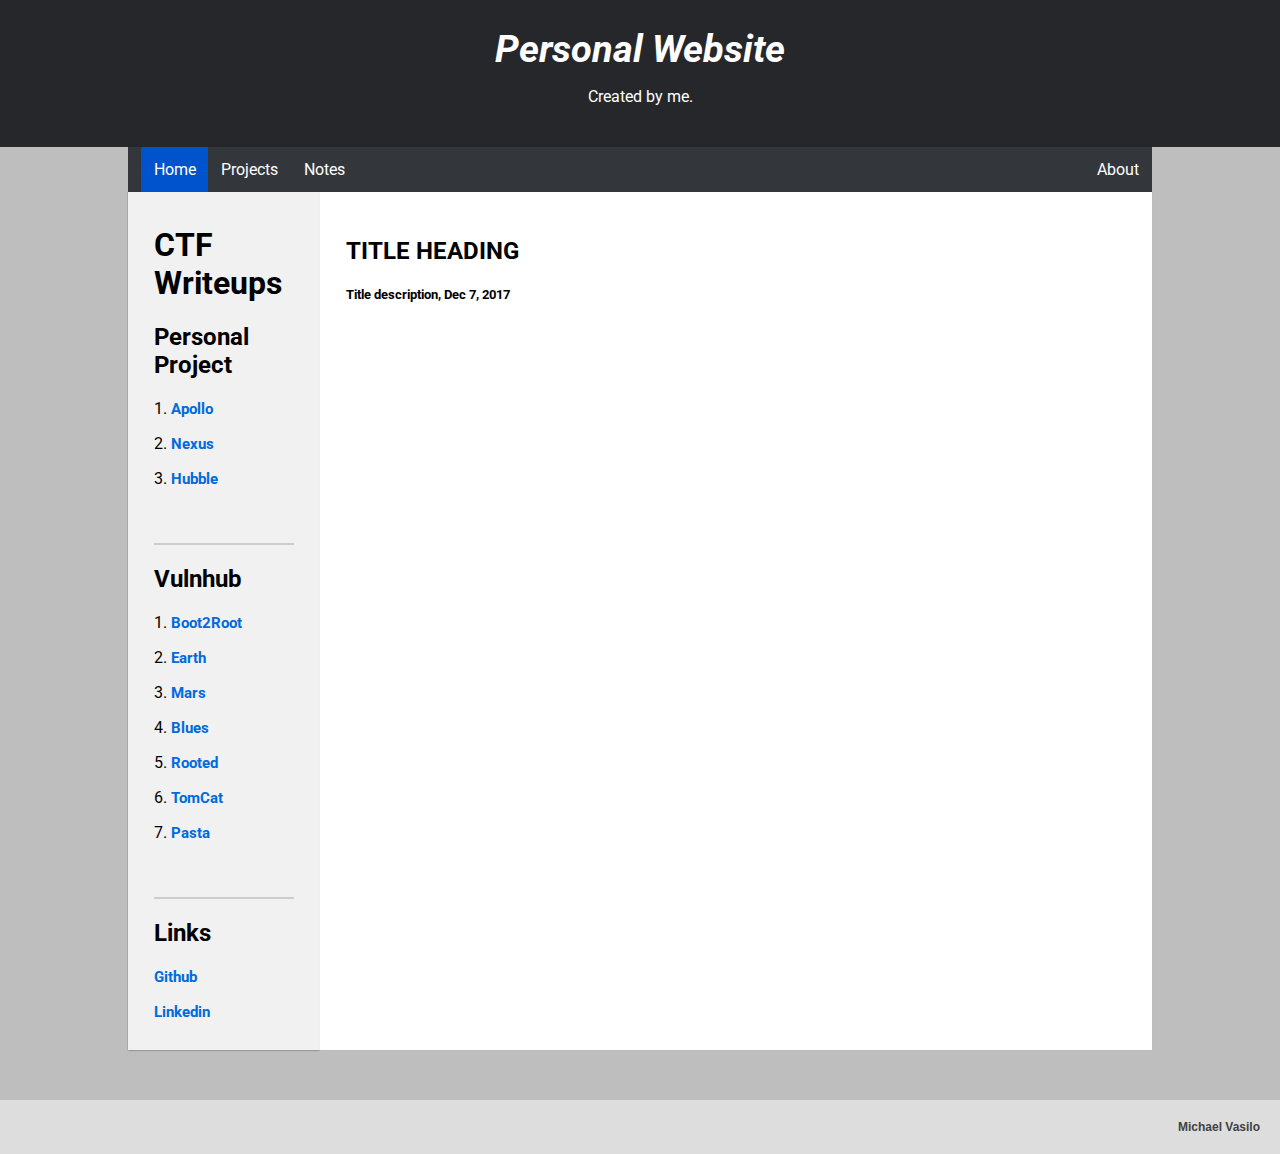
<file: index.html>
<!DOCTYPE html>
<html lang="en">
  <head>
    <title>Michael Vasilio</title>
    <meta charset="UTF-8" />
    <meta name="viewport" content="width=device-width, initial-scale=1" />
    <link rel="stylesheet" href="style.css" />
    <link rel="preconnect" href="https://fonts.googleapis.com">
    <link rel="preconnect" href="https://fonts.gstatic.com" crossorigin>
    <link href="https://fonts.googleapis.com/css2?family=Roboto:ital,wght@0,500;0,700;1,400&display=swap" rel="stylesheet"> 
  </head>
  <body style="background-color: #bebebe;">
    <div class="header">
      <h1 style="font-style:italic">Personal Website</h1>
      <p>Created by me.</p>
    </div>

    <div class="navbar">
      <a href="index.html" class="active">Home</a>
      <a href="projects.html">Projects</a>
      <a href="notes.html">Notes</a>
      <a href="about.html" class="right">About</a>
    </div>

    <div class="row">
      <div class="side">
        <h1>CTF Writeups</h1>
        <h2>Personal Project</h2>
        <div class="project-item-listing">
          <p>1. <a href="pdfs/apollo_writeup.pdf">Apollo</a></p>
          <p>2. <a href="pdfs/nexus_writeup.pdf">Nexus</a></p>
          <p>3. <a href="pdfs/hubble_writeup.pdf">Hubble</a></p>
        </div>

        <!-- Line Breaks -->
        <br>
        <hr>

        <h2>Vulnhub</h2>
        <div class="personal-item-listing">
          <p>1. <a href="#">Boot2Root</a></p>
          <p>2. <a href="#">Earth</a></p>
          <p>3. <a href="#">Mars</a></p>
          <p>4. <a href="#">Blues</a></p>
          <p>5. <a href="#">Rooted</a></p>
          <p>6. <a href="#">TomCat</a></p>
          <p>7. <a href="#">Pasta</a></p>
        </div>

        <!-- Line Breaks -->
        <br>
        <hr>

        <h2>Links</h2>
        <div class="personal-item-listing">
          <p><a href="https://github.com/michaelvasili0?tab=repositories">Github</a></p>
          <p><a href="https://www.linkedin.com/in/michaelvasilio/">Linkedin</a></p>
        </div>
      </div>

      <div class="main">
        <h2>TITLE HEADING</h2>
        <h5>Title description, Dec 7, 2017</h5>
      </div>
    </div>

    <div class="footer">
      <div class="footer-center">
        <h2 style="font-size: 12px;color: #414141; padding-right:10px;">Michael Vasilo</h2>
      </div>
    </div>

  </body>
</html>
</file>
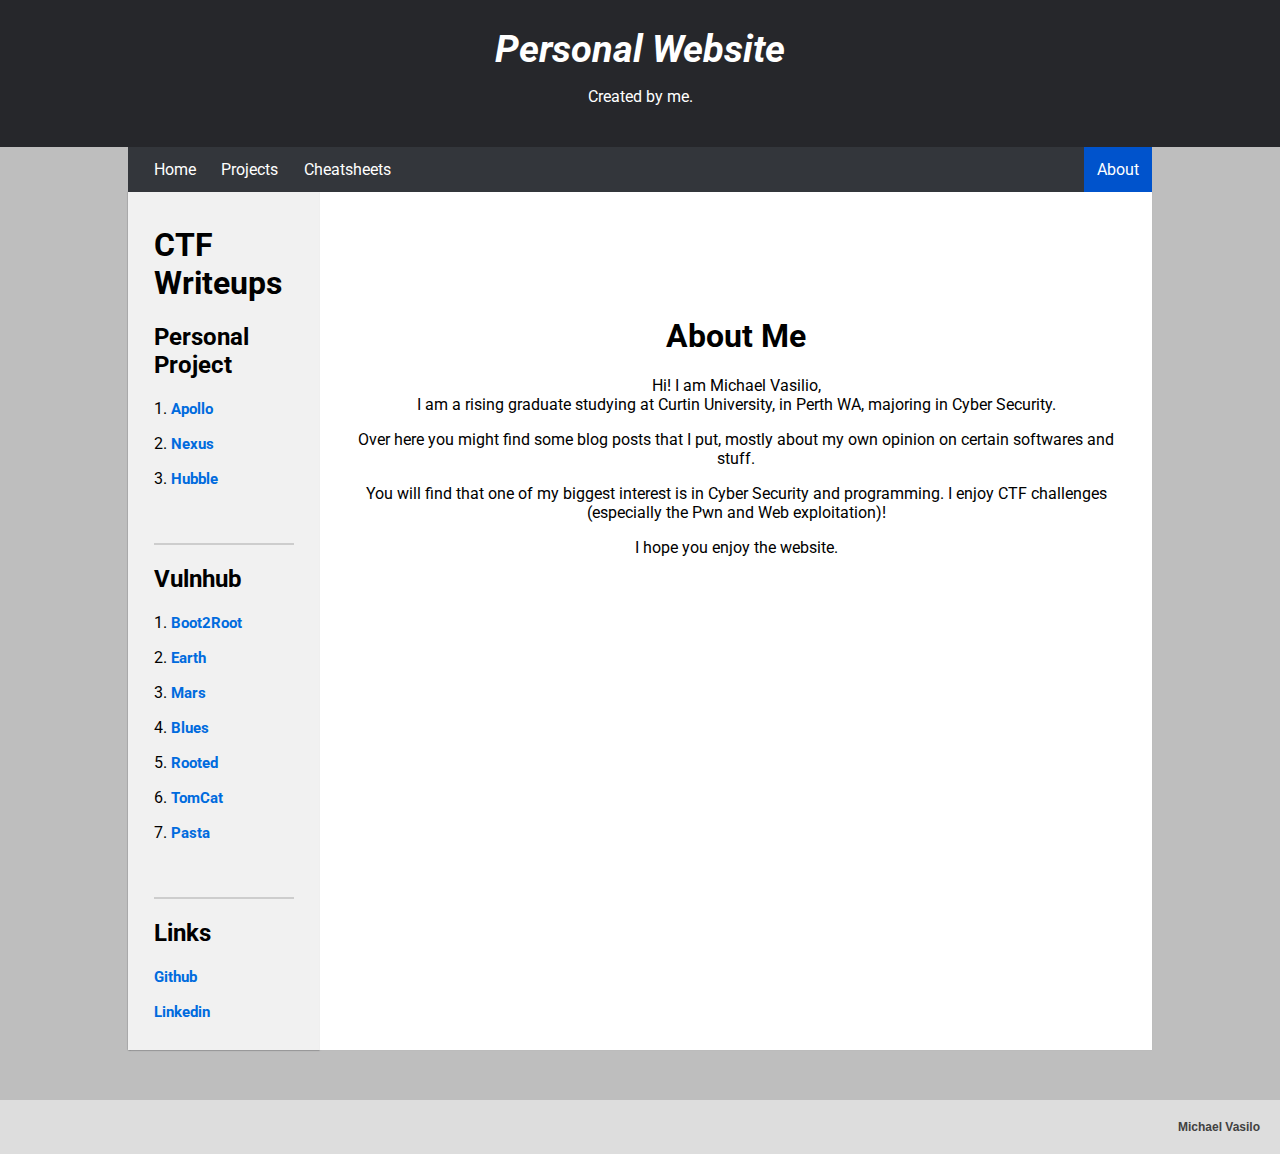
<file: about.html>
<!DOCTYPE html>
<html lang="en">
  <head>
    <title>About</title>
    <meta charset="UTF-8" />
    <meta name="viewport" content="width=device-width, initial-scale=1" />
    <link rel="stylesheet" href="style.css" />
    <link rel="preconnect" href="https://fonts.googleapis.com">
    <link rel="preconnect" href="https://fonts.gstatic.com" crossorigin>
    <link href="https://fonts.googleapis.com/css2?family=Roboto:ital,wght@0,500;0,700;1,400&display=swap" rel="stylesheet"> 
    <link rel="icon" href="img/icons/title-icon.png?" type="image/png">
  </head>

  <body style="background-color: #bebebe;">
    <div class="header">
      <h1 style="font-style:italic">Personal Website</h1>
      <p>Created by me.</p>
    </div>

    <div class="navbar">
      <a href="index.html">Home</a>
      <a href="projects.html">Projects</a>
      <div class="dropdown">
        <button class="dropbtn active">Cheatsheets</button>
        <div class="dropdown-content">
          <a href="https://github.com/michaelvasili0/CTF-Cheatsheet">Essential Cheatsheet</a>
          <a href="notes.html">View All</a>
        </div>
      </div>
      <a href="about.html" class="right active">About</a>
    </div>

    <div class="row">
      <div class="side">
        <h1>CTF Writeups</h1>
        <h2>Personal Project</h2>
        <div class="project-item-listing">
          <p>1. <a href="pdfs/apollo_writeup.pdf">Apollo</a></p>
          <p>2. <a href="pdfs/nexus_writeup.pdf">Nexus</a></p>
          <p>3. <a href="pdfs/hubble_writeup.pdf">Hubble</a></p>
        </div>

        <!-- Line Breaks -->
        <br>
        <hr>

        <h2>Vulnhub</h2>
        <div class="personal-item-listing">
          <p>1. <a href="#">Boot2Root</a></p>
          <p>2. <a href="#">Earth</a></p>
          <p>3. <a href="#">Mars</a></p>
          <p>4. <a href="#">Blues</a></p>
          <p>5. <a href="#">Rooted</a></p>
          <p>6. <a href="#">TomCat</a></p>
          <p>7. <a href="#">Pasta</a></p>
        </div>

        <!-- Line Breaks -->
        <br>
        <hr>
        
        <h2>Links</h2>
        <div class="personal-item-listing">
          <p><a href="https://github.com/michaelvasili0?tab=repositories">Github</a></p>
          <p><a href="https://www.linkedin.com/in/michaelvasilio/">Linkedin</a></p>
        </div>
      </div>

      <div class="main">
        <div class="about-me-text">
            <h1 style="text-align:center; padding-top:10%">About Me</h1>
            <div style="text-align:center; justify-content: center; align-items: center;">
                <p>Hi! I am Michael Vasilio, <br> I am a rising graduate studying at Curtin University, in Perth WA, majoring in Cyber Security.</p>
                <p>Over here you might find some blog posts that I put, mostly about my own opinion on certain softwares and stuff.</p>
                <p>You will find that one of my biggest interest is in Cyber Security and programming. I enjoy CTF challenges (especially the Pwn and Web exploitation)!</p>
                <p>I hope you enjoy the website.</p>
            </div>
        </div>
      </div>
    </div>

    <div class="footer">
      <div class="footer-center">
        <h2 style="font-size: 12px;color: #414141; padding-right:10px;">Michael Vasilo</h2>
      </div>
    </div>
  </body>
</html>
</file>
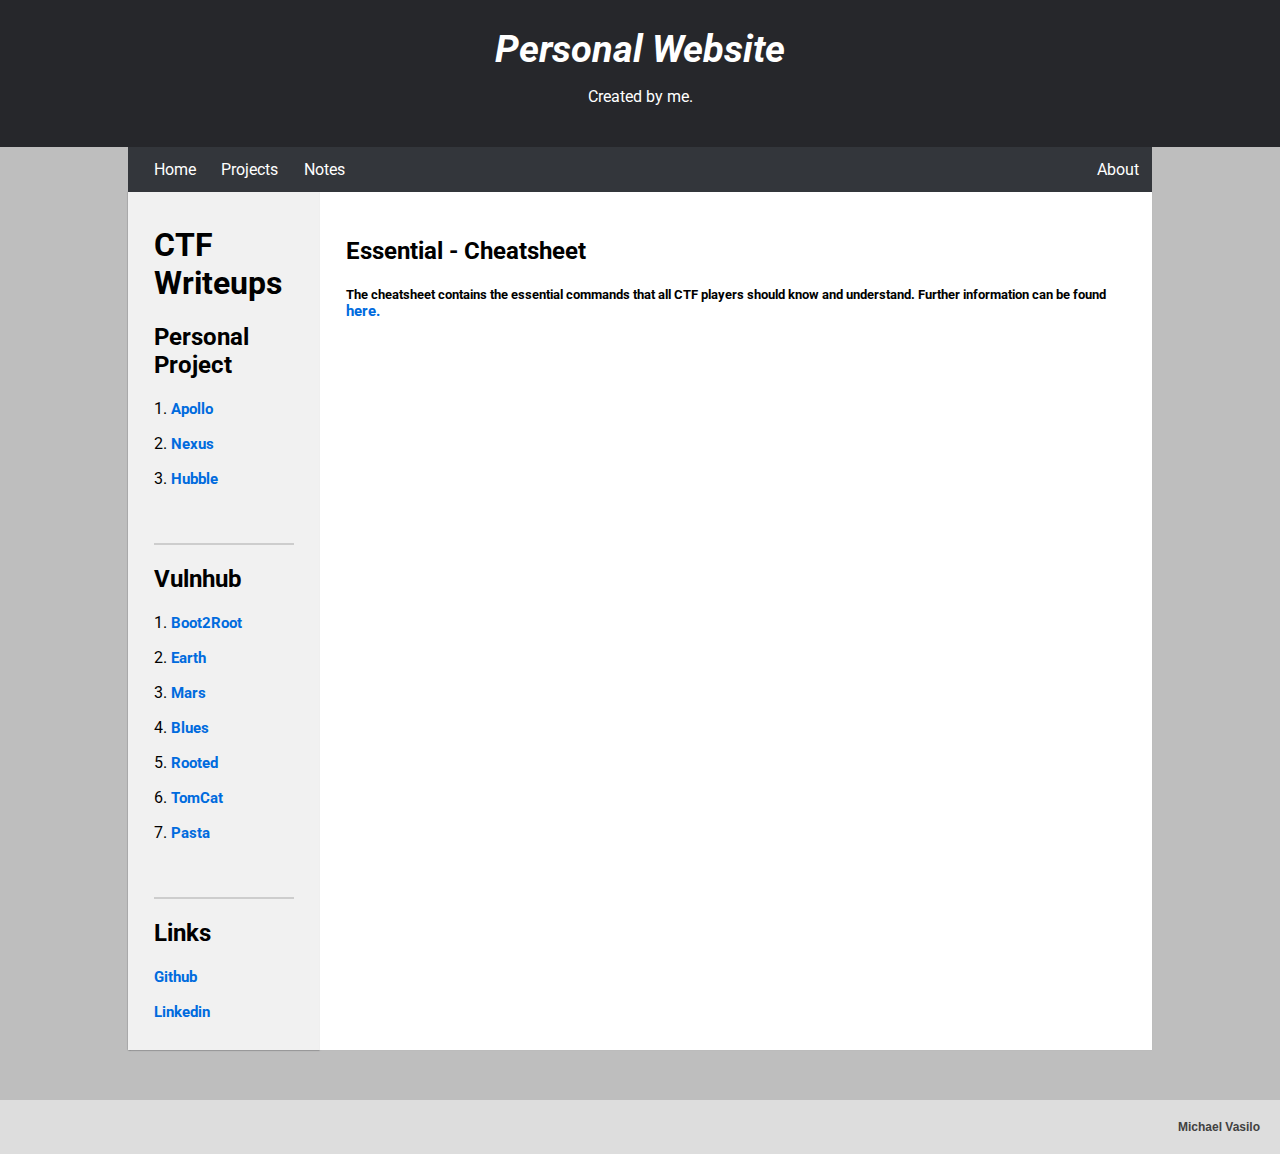
<file: ctf-notes.html>
<!DOCTYPE html>
<html lang="en">
  <head>
    <title>CTF CheatSheet</title>
    <meta charset="UTF-8" />
    <meta name="viewport" content="width=device-width, initial-scale=1" />
    <link rel="stylesheet" href="style.css" />
    <link rel="preconnect" href="https://fonts.googleapis.com">
    <link rel="preconnect" href="https://fonts.gstatic.com" crossorigin>
    <link href="https://fonts.googleapis.com/css2?family=Roboto:ital,wght@0,500;0,700;1,400&display=swap" rel="stylesheet"> 
  </head>
  <body style="background-color: #bebebe;">
    <div class="header">
      <h1 style="font-style:italic">Personal Website</h1>
      <p>Created by me.</p>
    </div>

    <div class="navbar">
      <a href="index.html">Home</a>
      <a href="projects.html">Projects</a>
      <a href="notes.html">Notes</a>
      <a href="about.html" class="right">About</a>
    </div>

    <div class="row">
      <div class="side">
        <h1>CTF Writeups</h1>
        <h2>Personal Project</h2>
        <div class="project-item-listing">
          <p>1. <a href="pdfs/apollo_writeup.pdf">Apollo</a></p>
          <p>2. <a href="pdfs/nexus_writeup.pdf">Nexus</a></p>
          <p>3. <a href="pdfs/hubble_writeup.pdf">Hubble</a></p>
        </div>

        <!-- Line Breaks -->
        <br>
        <hr>

        <h2>Vulnhub</h2>
        <div class="personal-item-listing">
          <p>1. <a href="#">Boot2Root</a></p>
          <p>2. <a href="#">Earth</a></p>
          <p>3. <a href="#">Mars</a></p>
          <p>4. <a href="#">Blues</a></p>
          <p>5. <a href="#">Rooted</a></p>
          <p>6. <a href="#">TomCat</a></p>
          <p>7. <a href="#">Pasta</a></p>
        </div>

        <!-- Line Breaks -->
        <br>
        <hr>

        <h2>Links</h2>
        <div class="personal-item-listing">
          <p><a href="https://github.com/michaelvasili0?tab=repositories">Github</a></p>
          <p><a href="https://www.linkedin.com/in/michaelvasilio/">Linkedin</a></p>
        </div>
      </div>

      <div class="main">
        <h2>Essential - Cheatsheet</h2>
        <h5>The cheatsheet contains the essential commands that all CTF players should know and understand. Further information can be found <a href="https://github.com/michaelvasili0/CTF-Cheatsheet">here.</a></h5>
      
        <div>
            
        </div>

        </div>
    </div>

    <div class="footer">
      <div class="footer-center">
        <h2 style="font-size: 12px;color: #414141; padding-right:10px;">Michael Vasilo</h2>
      </div>
    </div>

  </body>
</html>
</file>
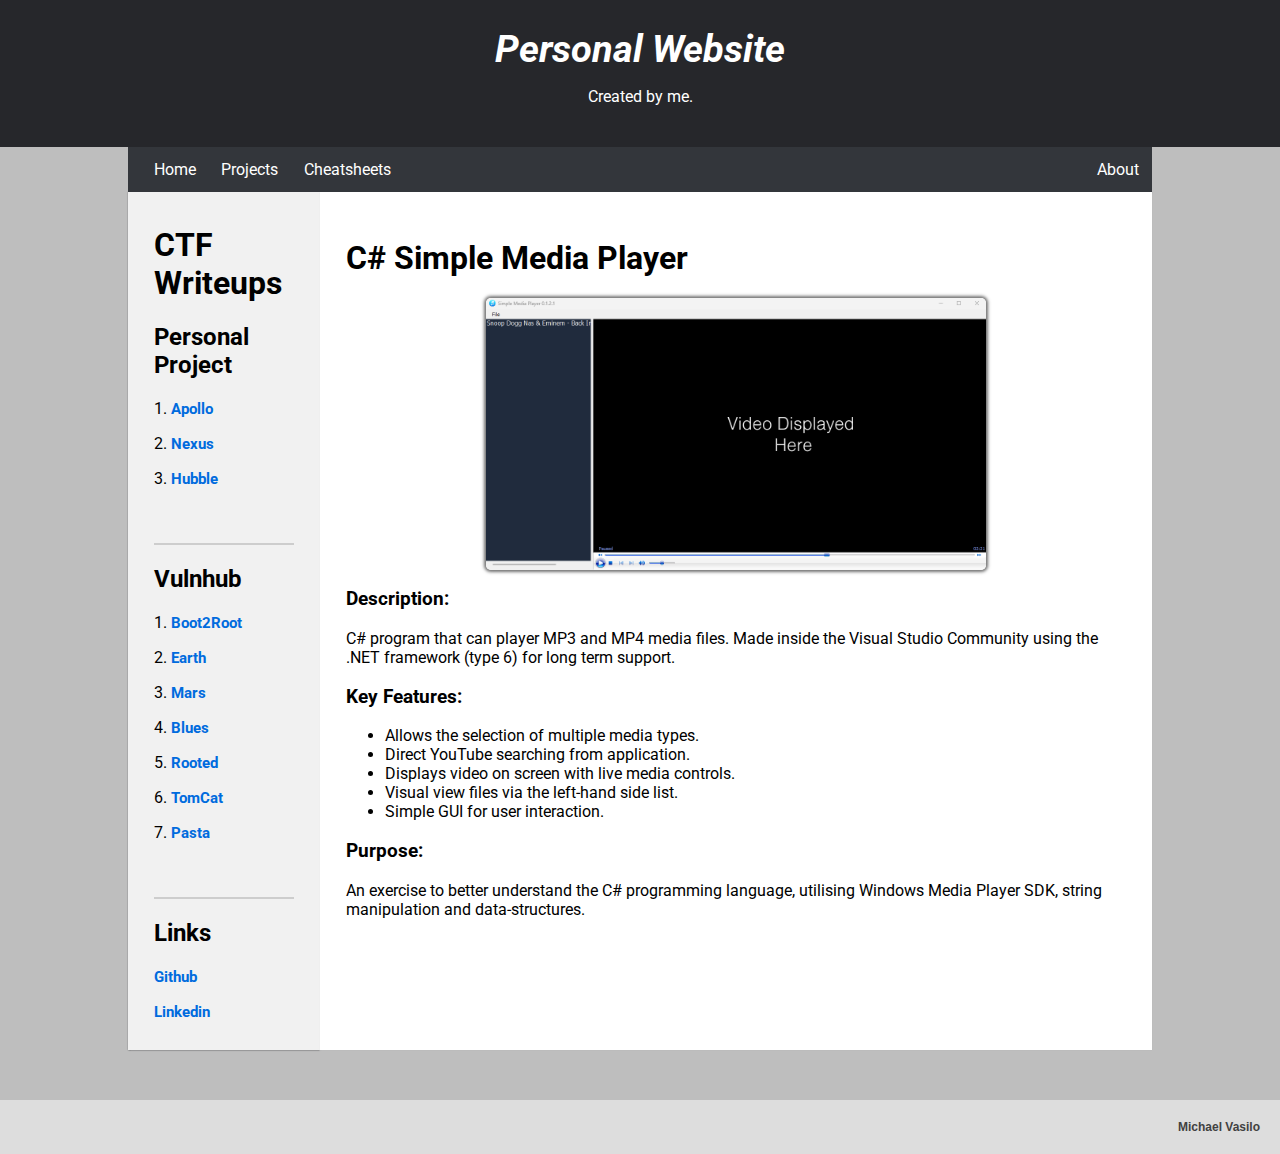
<file: media-gen.html>
<!DOCTYPE html>
<html lang="en">
  <head>
    <title>Simple Media Player</title>
    <meta charset="UTF-8" />
    <meta name="viewport" content="width=device-width, initial-scale=1" />
    <link rel="stylesheet" href="style.css" />
    <link rel="preconnect" href="https://fonts.googleapis.com" />
    <link rel="preconnect" href="https://fonts.gstatic.com" crossorigin />
    <link href="https://fonts.googleapis.com/css2?family=Roboto:ital,wght@0,500;0,700;1,400&display=swap" rel="stylesheet"/>
    <link rel="icon" href="img/icons/title-icon.png?" type="image/png">
  </head>
  <body style="background-color: #bebebe">
    <div class="header">
      <h1 style="font-style: italic">Personal Website</h1>
      <p>Created by me.</p>
    </div>

    <div class="navbar">
      <a href="index.html">Home</a>
      <a href="projects.html">Projects</a>
      <div class="dropdown">
        <button class="dropbtn active">Cheatsheets</button>
        <div class="dropdown-content">
          <a href="https://github.com/michaelvasili0/CTF-Cheatsheet">Essential Cheatsheet</a>
          <a href="notes.html">View All</a>
        </div>
      </div>
      <a href="about.html" class="right">About</a>
    </div>

    <div class="row">
      <div class="side">
        <h1>CTF Writeups</h1>
        <h2>Personal Project</h2>
        <div class="project-item-listing">
          <p>1. <a href="pdfs/apollo_writeup.pdf">Apollo</a></p>
          <p>2. <a href="pdfs/nexus_writeup.pdf">Nexus</a></p>
          <p>3. <a href="pdfs/hubble_writeup.pdf">Hubble</a></p>
        </div>

        <!-- Line Breaks -->
        <br>
        <hr>

        <h2>Vulnhub</h2>
        <div class="personal-item-listing">
          <p>1. <a href="#">Boot2Root</a></p>
          <p>2. <a href="#">Earth</a></p>
          <p>3. <a href="#">Mars</a></p>
          <p>4. <a href="#">Blues</a></p>
          <p>5. <a href="#">Rooted</a></p>
          <p>6. <a href="#">TomCat</a></p>
          <p>7. <a href="#">Pasta</a></p>
        </div>

        <!-- Line Breaks -->
        <br>
        <hr>
        
        <h2>Links</h2>
        <div class="personal-item-listing">
        <p><a href="https://github.com/michaelvasili0?tab=repositories">Github</a></p>
        <p><a href="https://www.linkedin.com/in/michaelvasilio/">Linkedin</a></p>
        </div>
    </div>

      <div class="main">
        <div>

            <div>
                <h1>C# Simple Media Player</h1>
                <img class="proj-img-format" src="img/proj/media-player.png?" alt="Password Generator Image" width="500px">
            </div>

          <h3>Description:</h3>
          <div>
            <p>
              C# program that can player MP3 and MP4 media files. Made inside the Visual Studio Community using the .NET framework (type 6) for long term support.
            </p>
          </div>

          <h3>Key Features:</h3>
          <div class="list-items">
            <p>
              <li>Allows the selection of multiple media types. </li>
              <li>Direct YouTube searching from application.</li>
              <li>Displays video on screen with live media controls.</li>
              <li>Visual view files via the left-hand side list.</li>
              <li>Simple GUI for user interaction.</li> 
            </p>
          </div>

          <h3>Purpose:</h3>
          <div>
            <p>
              An exercise to better understand the C# programming language, utilising Windows Media Player SDK, string manipulation and data-structures.
            </p>
          </div>
        </div>
      </div>
    </div>

    <div class="footer">
      <div class="footer-center">
        <h2 style="font-size: 12px;color: #414141; padding-right:10px;">
          Michael Vasilo
        </h2>
      </div>
    </div>
  </body>
</html>
</file>
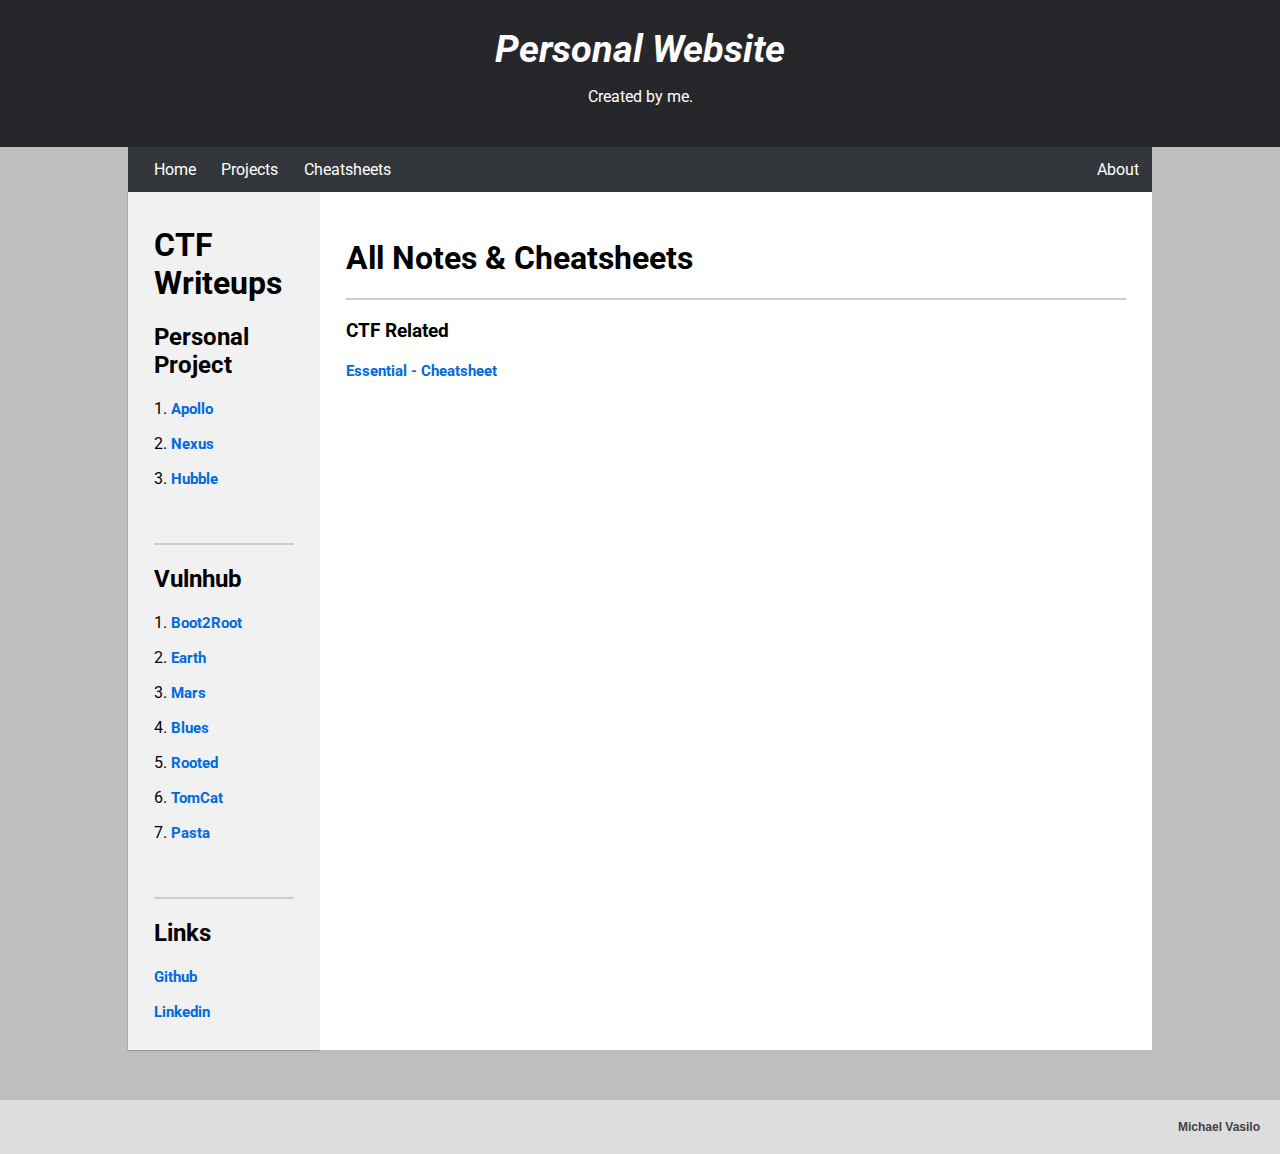
<file: notes.html>
<!DOCTYPE html>
<html lang="en">
  <head>
    <title>Notes & Cheatsheets</title>
    <meta charset="UTF-8" />
    <meta name="viewport" content="width=device-width, initial-scale=1" />
    <link rel="stylesheet" href="style.css" />
    <link rel="preconnect" href="https://fonts.googleapis.com">
    <link rel="preconnect" href="https://fonts.gstatic.com" crossorigin>
    <link href="https://fonts.googleapis.com/css2?family=Roboto:ital,wght@0,500;0,700;1,400&display=swap" rel="stylesheet"> 
    <link rel="icon" href="img/icons/title-icon.png?" type="image/png">
  </head>
  <body style="background-color: #bebebe;">
    <div class="header">
      <h1 style="font-style:italic">Personal Website</h1>
      <p>Created by me.</p>
    </div>

    <div class="navbar">
      <a href="index.html">Home</a>
      <a href="projects.html">Projects</a>
      <div class="dropdown">
        <button class="dropbtn active">Cheatsheets</button>
        <div class="dropdown-content">
          <a href="https://github.com/michaelvasili0/CTF-Cheatsheet">Essential Cheatsheet</a>
          <a href="notes.html">View All</a>
        </div>
      </div>
      <a href="about.html" class="right">About</a>
    </div>

    <div class="row">
      <div class="side">
        <h1>CTF Writeups</h1>
        <h2>Personal Project</h2>
        <div class="project-item-listing">
          <p>1. <a href="pdfs/apollo_writeup.pdf">Apollo</a></p>
          <p>2. <a href="pdfs/nexus_writeup.pdf">Nexus</a></p>
          <p>3. <a href="pdfs/hubble_writeup.pdf">Hubble</a></p>
        </div>

        <!-- Line Breaks -->
        <br>
        <hr>

        <h2>Vulnhub</h2>
        <div class="personal-item-listing">
          <p>1. <a href="#">Boot2Root</a></p>
          <p>2. <a href="#">Earth</a></p>
          <p>3. <a href="#">Mars</a></p>
          <p>4. <a href="#">Blues</a></p>
          <p>5. <a href="#">Rooted</a></p>
          <p>6. <a href="#">TomCat</a></p>
          <p>7. <a href="#">Pasta</a></p>
        </div>

        <!-- Line Breaks -->
        <br>
        <hr>
        
        <h2>Links</h2>
        <div class="personal-item-listing">
          <p><a href="https://github.com/michaelvasili0?tab=repositories">Github</a></p>
          <p><a href="https://www.linkedin.com/in/michaelvasilio/">Linkedin</a></p>
        </div>
      </div>

      <div class="main">
        <h1>All Notes & Cheatsheets</h1>

        <hr class="line-break">

        <h3>CTF Related</h3>
        <div class="personal-item-listing">
          <p><a href="ctf-notes.html">Essential - Cheatsheet</a></p>
        </div>
      </div>
    </div>

    <div class="footer">
      <div class="footer-center">
        <h2 style="font-size: 12px;color: #414141; padding-right:10px;">Michael Vasilo</h2>
      </div>
    </div>
  </body>
</html>
</file>
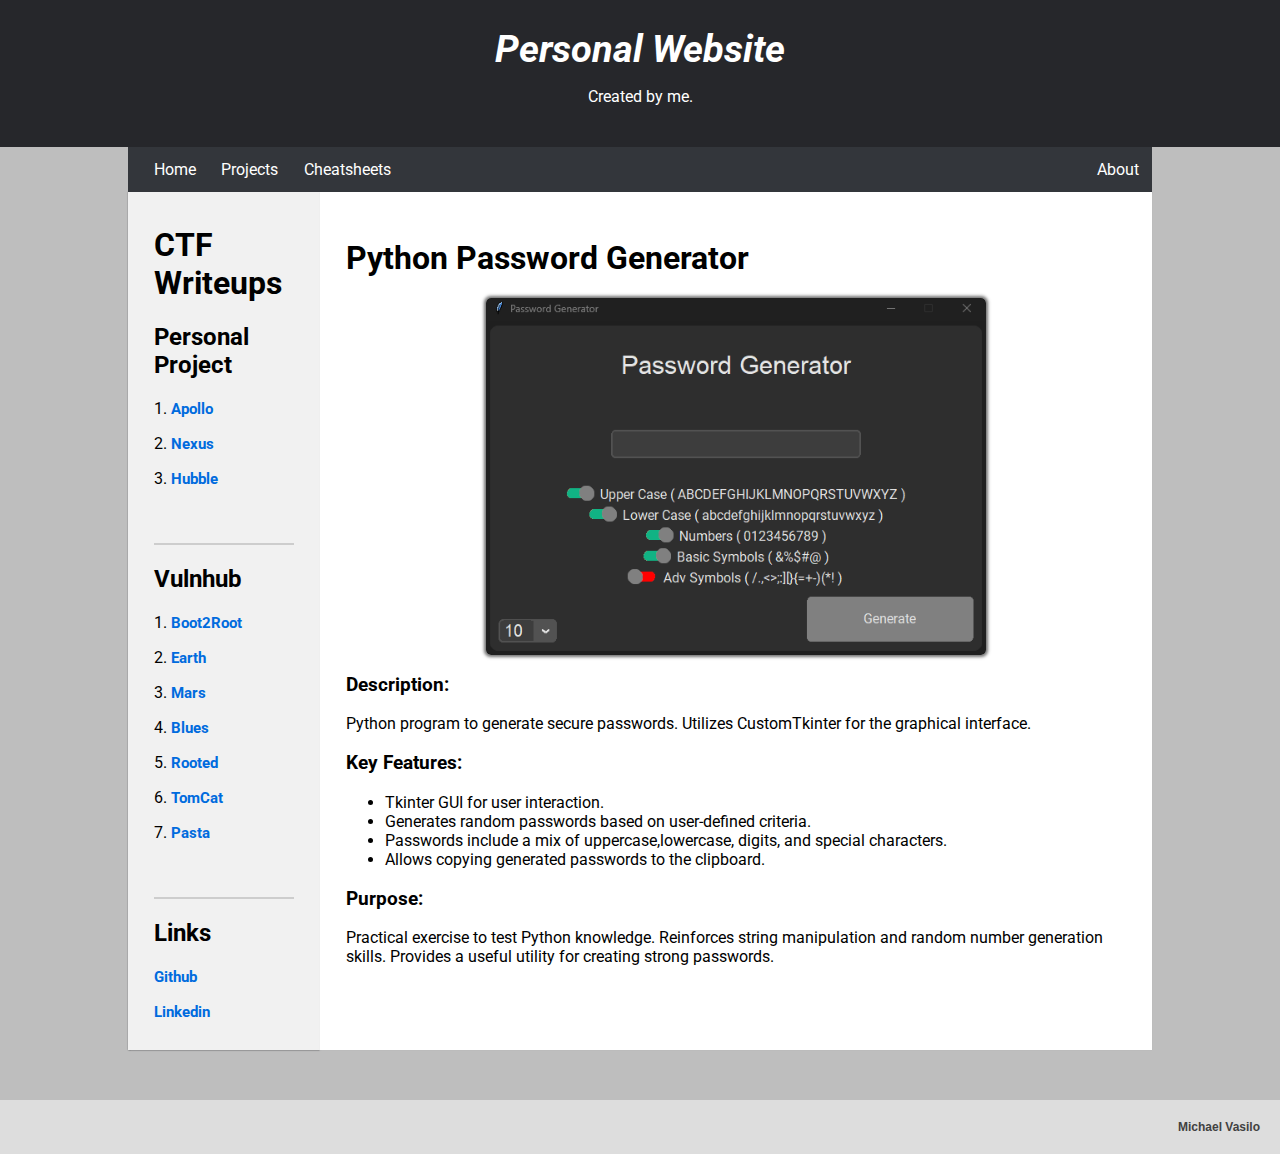
<file: password-gen.html>
<!DOCTYPE html>
<html lang="en">
  <head>
    <title>Password Generator</title>
    <meta charset="UTF-8" />
    <meta name="viewport" content="width=device-width, initial-scale=1" />
    <link rel="stylesheet" href="style.css" />
    <link rel="preconnect" href="https://fonts.googleapis.com" />
    <link rel="preconnect" href="https://fonts.gstatic.com" crossorigin />
    <link href="https://fonts.googleapis.com/css2?family=Roboto:ital,wght@0,500;0,700;1,400&display=swap" rel="stylesheet"/>
    <link rel="icon" href="img/icons/title-icon.png?" type="image/png">
  </head>
  <body style="background-color: #bebebe">
    <div class="header">
      <h1 style="font-style: italic">Personal Website</h1>
      <p>Created by me.</p>
    </div>

    <div class="navbar">
      <a href="index.html">Home</a>
      <a href="projects.html">Projects</a>
      <div class="dropdown">
        <button class="dropbtn active">Cheatsheets</button>
        <div class="dropdown-content">
          <a href="https://github.com/michaelvasili0/CTF-Cheatsheet">Essential Cheatsheet</a>
          <a href="notes.html">View All</a>
        </div>
      </div>
      <a href="about.html" class="right">About</a>
    </div>

    <div class="row">
      <div class="side">
        <h1>CTF Writeups</h1>
        <h2>Personal Project</h2>
        <div class="project-item-listing">
          <p>1. <a href="pdfs/apollo_writeup.pdf">Apollo</a></p>
          <p>2. <a href="pdfs/nexus_writeup.pdf">Nexus</a></p>
          <p>3. <a href="pdfs/hubble_writeup.pdf">Hubble</a></p>
        </div>

        <!-- Line Breaks -->
        <br>
        <hr>

        <h2>Vulnhub</h2>
        <div class="personal-item-listing">
          <p>1. <a href="#">Boot2Root</a></p>
          <p>2. <a href="#">Earth</a></p>
          <p>3. <a href="#">Mars</a></p>
          <p>4. <a href="#">Blues</a></p>
          <p>5. <a href="#">Rooted</a></p>
          <p>6. <a href="#">TomCat</a></p>
          <p>7. <a href="#">Pasta</a></p>
        </div>

        <!-- Line Breaks -->
        <br>
        <hr>
        
        <h2>Links</h2>
        <div class="personal-item-listing">
        <p><a href="https://github.com/michaelvasili0?tab=repositories">Github</a></p>
        <p><a href="https://www.linkedin.com/in/michaelvasilio/">Linkedin</a></p>
        </div>
    </div>

      <div class="main">
        <div>

            <div>
                <h1>Python Password Generator</h1>
                <img class="proj-img-format" src="img/proj/pass-gen.png?" alt="Password Generator Image" width="500px">
            </div>

          <h3>Description:</h3>
          <div>
            <p>
              Python program to generate secure passwords. Utilizes CustomTkinter for
              the graphical interface.
            </p>
          </div>

          <h3>Key Features:</h3>
          <div class="list-items">
            <p>
              <li>Tkinter GUI for user interaction.</li> 
              <li>Generates random passwords based on user-defined criteria. </li>
              <li>Passwords include a mix of uppercase,lowercase, digits, and special characters. </li>
              <li>Allows copying generated passwords to the clipboard.</li>
            </p>
          </div>

          <h3>Purpose:</h3>
          <div>
            <p>
              Practical exercise to test Python knowledge. Reinforces string
              manipulation and random number generation skills. Provides a
              useful utility for creating strong passwords.
            </p>
          </div>
        </div>
      </div>
    </div>

    <div class="footer">
      <div class="footer-center">
        <h2 style="font-size: 12px;color: #414141; padding-right:10px;">
          Michael Vasilo
        </h2>
      </div>
    </div>
  </body>
</html>
</file>
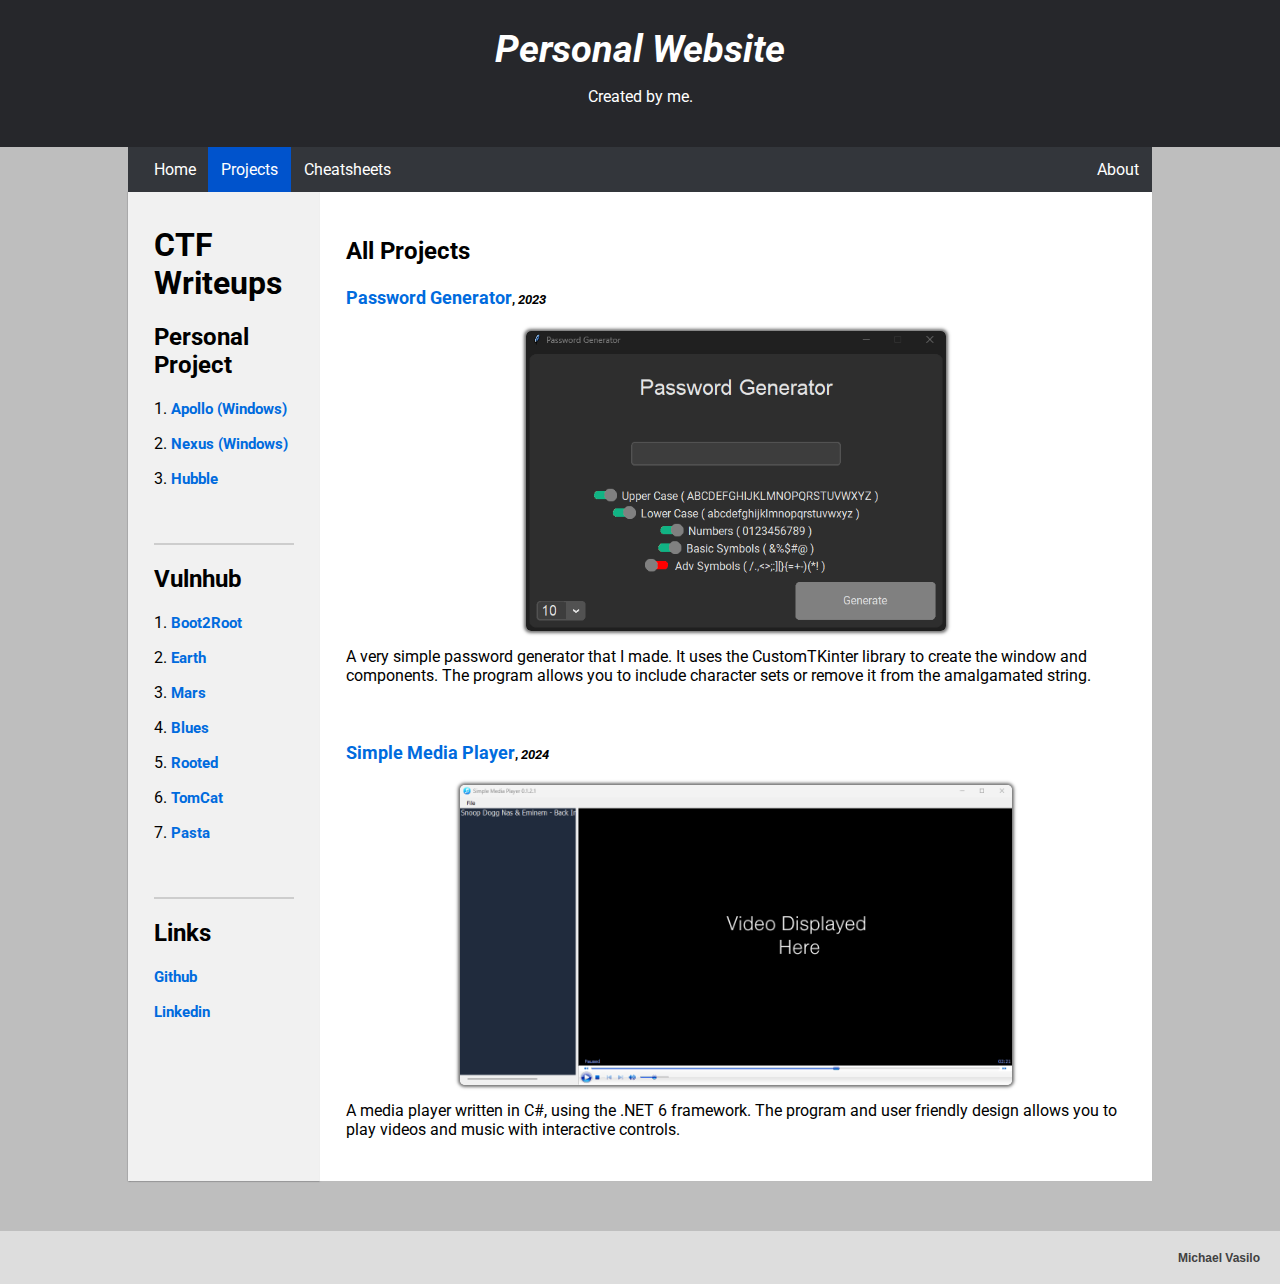
<file: projects.html>
<!DOCTYPE html>
<html lang="en">
  <head>
    <title>Projects</title>
    <meta charset="UTF-8" />
    <meta name="viewport" content="width=device-width, initial-scale=1" />
    <link rel="stylesheet" href="style.css" />
    <link rel="preconnect" href="https://fonts.googleapis.com">
    <link rel="preconnect" href="https://fonts.gstatic.com" crossorigin>
    <link href="https://fonts.googleapis.com/css2?family=Roboto:ital,wght@0,500;0,700;1,400&display=swap" rel="stylesheet"> 
    <link rel="icon" href="img/icons/title-icon.png?" type="image/png">
  </head>
  <body style="background-color: #bebebe;">
    <div class="header">
      <h1 style="font-style:italic">Personal Website</h1>
      <p>Created by me.</p>
    </div>

    <div class="navbar">
      <a href="index.html">Home</a>
      <a href="projects.html" class="active">Projects</a>
      <div class="dropdown">
        <button class="dropbtn active">Cheatsheets</button>
        <div class="dropdown-content">
          <a href="https://github.com/michaelvasili0/CTF-Cheatsheet">Essential Cheatsheet</a>
          <a href="notes.html">View All</a>
        </div>
      </div>
      <a href="about.html" class="right">About</a>
    </div>

    <div class="row">
      <div class="side">
        <h1>CTF Writeups</h1>
        <h2>Personal Project</h2>
        <div class="project-item-listing">
          <p>1. <a href="pdfs/apollo_writeup.pdf">Apollo (Windows)</a></p>
          <p>2. <a href="pdfs/nexus_writeup.pdf">Nexus (Windows)</a></p>
          <p>3. <a href="pdfs/hubble_writeup.pdf">Hubble</a></p>
        </div>

        <!-- Line Breaks -->
        <br>
        <hr>

        <h2>Vulnhub</h2>
        <div class="personal-item-listing">
          <p>1. <a href="#">Boot2Root</a></p>
          <p>2. <a href="#">Earth</a></p>
          <p>3. <a href="#">Mars</a></p>
          <p>4. <a href="#">Blues</a></p>
          <p>5. <a href="#">Rooted</a></p>
          <p>6. <a href="#">TomCat</a></p>
          <p>7. <a href="#">Pasta</a></p>
        </div>

        <!-- Line Breaks -->
        <br>
        <hr>

        <h2>Links</h2>
        <div class="personal-item-listing">
          <p><a href="https://github.com/michaelvasili0?tab=repositories">Github</a></p>
          <p><a href="https://www.linkedin.com/in/michaelvasilio/">Linkedin</a></p>
        </div>
      </div>

      <div class="main">
        <h2>All Projects</h2>
        <h5><a style="font-size:18px" href="password-gen.html">Password Generator</a>, <p style="display: inline; font-style:italic">2023</p></h5>
        <div>
          <img class="proj-img-format" src="img/proj/pass-gen.png?" alt="Password-Generator Image" height="300vw">
        </div>
        <p>
          A very simple password generator that I made. It uses the CustomTKinter library to create the window and components. The program allows you to include character sets or remove it from the amalgamated string.
        </p>

        <br>

        <h5><a style="font-size:18px" href="media-gen.html">Simple Media Player</a>, <p style="display: inline; font-style:italic">2024</p></h5>
        <div>
          
          <img class="proj-img-format" src="img/proj/media-player.png?" alt="Simple Media Player Image" height="300vw">
        </div>
        <p>
          A media player written in C#, using the .NET 6 framework. The program and user friendly design allows you to play videos and music with interactive controls.
        </p>
      </div>
    </div>

    <div class="footer">
      <div class="footer-center">
        <h2 style="font-size: 12px;color: #414141; padding-right:10px;">Michael Vasilo</h2>
      </div>
    </div>
  </body>
</html>
</file>
<file: style.css>
* {
  box-sizing: border-box;
}

/* Style the body */
body {
  font-family: 'Roboto', sans-serif;
  margin: 0;
  display: flex;
  flex-direction: column;
  min-height: 100vh; /* Set minimum height to fill the viewport */
}

/* Header/logo Title */
.header {
  padding: 2vw;
  text-align: center;
  background: #26272b;
  color: white;
}

/* Increase the font size of the heading */
.header h1 {
  font-size: 3vw;
  display: inline;
}

/* Sticky navbar */
.navbar {
  overflow: hidden;
  background-color: #33363b;
  position: sticky;
  position: -webkit-sticky;
  display: block;
  top: 0;
  margin-left: 10%;
  margin-right: 10%;
  z-index: 1000; /* Ensure navbar appears above content */
}

/* Padding before nav text is displayed */
body .navbar {
  padding-left: 1%;
}

/* Style the navigation bar links */
.navbar a {
  float: left;
  display: block;
  color: white;
  text-align: center;
  padding: 1vw 1vw;
  text-decoration: none;
}

/* Right-aligned link */
.navbar a.right {
  float: right;
}

/* Change color on hover */
.navbar a:hover {
  transition: transform .2s;
  transform: scale(1.05);
  background-color: #006bde;
  color: white;
}

/* Active/current link */
.navbar a.active {
  background-color: #0053cc;
  color: white;
  transition: transform .1s;
}

/* Column container */
.row {
  display: -ms-flexbox; /* IE10 */
  display: flex;
  -ms-flex-wrap: wrap; /* IE10 */
  flex-wrap: wrap;
  flex: 1; /* Take remaining vertical space */
  padding-bottom: 50px; /* Ensure space above footer */
}

/* Create two unequal columns that sits next to each other */
/* Sidebar/left column */
.side {
  -ms-flex: 30%; /* IE10 */
  flex: 0 0 15%;
  background-color: #f1f1f1;
  padding: 1% 2%;
  margin-left: 10vw;
  box-shadow: 1px 1px rgba(0,0,0,0), -0.01em 0 0.1em #26272b;
}

/* Main column */
.main {
  flex: 1;
  background-color: white;
  margin-right: 10vw;
  box-shadow: 0.01em 0.01em 1px #26272b;
  padding: 2vw;
}

/* Footer */
.footer {
  font-family: Helvetica, sans-serif;
  padding: 10px;
  font-size: 10px;
  text-align: right;
  background: #ddd;
  width: 100%; /* Ensure footer spans the width of the page */
  position: relative; /* Fixed positioning for footer */
  bottom: 0; /* Position footer at the bottom of the viewport */
}

.proj-img-format {
  display: block;
  margin-left: auto;
  margin-right: auto;
  border-radius: 5px;
  box-shadow: 0 0 0.2rem 0.1rem #727272;
}

/* Responsive layout - when the screen is less than 700px wide */
@media screen and (max-width: 700px) {
  .row {
    flex-wrap: wrap; /* Allow items to wrap */
  }

  .navbar {
    text-align: center; /* Center the navigation items */
    
  }

  .navbar a {
    display: inline-block; /* Make navigation items stack vertically */
    width: 100%; /* Take up full width */
    padding: 1vw 1vw; /* Adjust padding */
  }

  .dropdown {
    display: block; /* Ensure dropdowns stack vertically */
    text-align: center; /* Center dropdown items */
    margin-left: 27vw;
  }
}

/* Responsive layout - when the screen is less than 400px wide */
@media screen and (max-width: 400px) {
  .proj-img-format {
    width: 100%; /* Adjust image size to fit smaller screens */
    height: auto; /* Maintain aspect ratio */
  }
}

p a {
  color: #006bde; /* Change the text color */
  text-decoration: none; /* Remove underline */
  font-weight: bold; /* Make the text bold */
  cursor: pointer; /* Show pointer cursor on hover */
  font-size: 15px;
}

h5 a {
  color: #006bde; /* Change the text color */
  text-decoration: none; /* Remove underline */
  font-weight: bold; /* Make the text bold */
  cursor: pointer; /* Show pointer cursor on hover */
  font-size: 15px;
}

h3 a {
  color: #006bde; /* Change the text color */
  text-decoration: none; /* Remove underline */
  font-weight: bold; /* Make the text bold */
  cursor: pointer; /* Show pointer cursor on hover */
}

.blued {
  color: #006bde;
  display: inline;
  font-size: 15px;
  font-style: bold;
}

.list-items {
  margin-left:5%;
}

hr {
  border: none; 
  height: 2px;
  background-color: #cdcdcd;
  margin: 20px 0;
}

.dropdown {
  float: left;
  overflow: hidden;
  position: relative;
}

.dropdown .dropbtn {
  font-size: 16px;
  border: none;
  outline: none;
  color: white;
  text-align: center;
  padding: 1vw 1vw;
  background-color: inherit;
  font-family: inherit;
  margin: auto;
}

.dropdown:hover .dropbtn {
  background-color: #006bde;
  cursor: pointer;
}

.dropdown-content {
  display: none;
  position: fixed;
  background-color: #f9f9f9;
  min-width: 2vw;
  height: auto;
  box-shadow: 1px 8px 16px 0px rgba(0,0,0,0.2);
  z-index: 1;
  margin-top: 0.01rem;
  transform: scaleY(1);
  transition-duration: 10ms;
}

.dropdown-content a {
  float: none;
  color: rgb(255, 255, 255);
  padding: 12px 16px;
  text-decoration: none;
  display: block;
  text-align: left;
}

.dropdown-content a:hover {
  background-color: #006bde;
}

.dropdown:hover .dropdown-content {
  display: block;
  background-color: #26272b;
}
</file>
